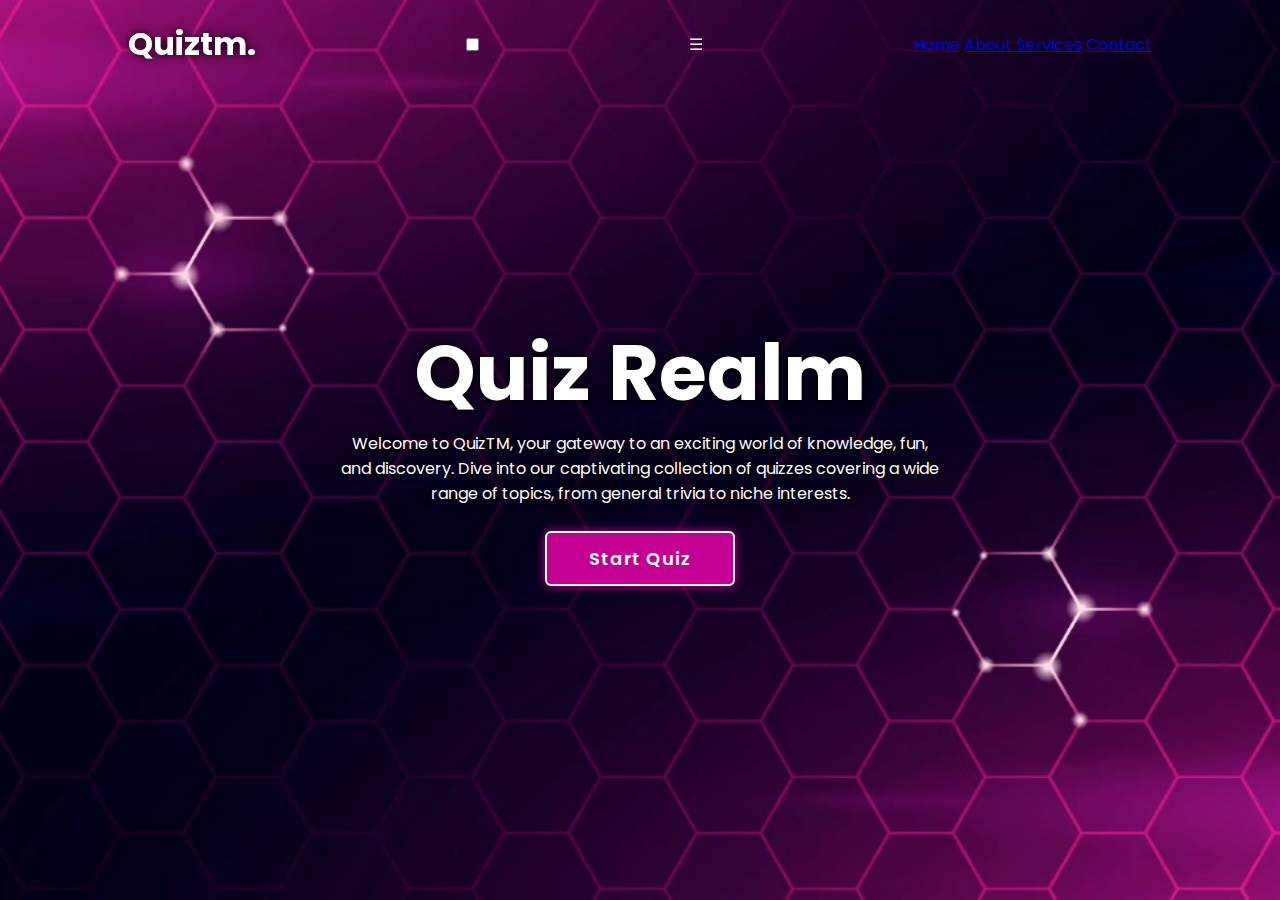
<file: Index.html>
<!DOCTYPE html>
<html lang="en">
<head>
    <meta charset="UTF-8">
    <meta name="viewport" content="width=device-width, initial-scale=1.0">
    <title>Quiztm | Online Quiz system</title>
    <link rel="stylesheet" href="quiztm.css">
    <link rel="icon" href="logo.png">
    <link href='https://fonts.googleapis.com/css?family=Poppins' rel='stylesheet'>
</head>
<body>
    <main class="main">
        <header class="header">
            <a href="#" class="logo">Quiztm.</a>
            <input type="checkbox" id="menu-toggle">
            <label for="menu-toggle" class="menu-icon">&#9776;</label>
            <nav class="nav-links">
                <a href="#" class="active">Home</a>
                <a class="aba" href="#"> 
                    <span class=".span">About</span>
                    <div class="abt">
                        <li>"Explore the World of Quizzes!</li>
                        <li>Welcome to QuizTM, your gateway to an exciting world of knowledge, fun, and discovery into our captivating collection of quizzes covering a wide range of topics, from general trivia to niche interests.</span></div>
                </a>
                <a href="#">Services</a>
                <a href="#">Contact</a>
            </nav>
        </header>
        <div class="container">
            <section class="quiz">
                <div class="quizbox">
                    <h1>Quiz Page</h1>
                    <div class="quizhead">
                        <span>Quiz website Tutorials</span>
                        <span class="score">Score : 0/5</span>
                    </div>

                     <h2 class="ques">What does HTML stands for?</h2>

                    <div class="optionslst">
                    </div>
                    <div class="quizfooter">
                        <span class="questotal">1 of 5 Questions</span>
                        <button class="next">Next</button>
                    </div>
                </div>
                <div class="resbox">
                    <h2> Quiz Result!</h2>
                    <div class="percentage">
                        <div class="circular">
                            <span class="provalue">0%</span>
                        </div>
                        <span class="scoreText">Your Score 0 out of 10</span>
                
                    </div>

                    <div class="buttons">
                        <button class="trybut">Try Again</button>
                        <button class="gohome">Go To Home</button>
                    </div>
                </div>
            </section>
            <section class="home">
                <div class="homecont">
                    <h1>Quiz Realm</h1>
                    <p>Welcome to QuizTM, your gateway to an exciting world of knowledge, fun, and discovery. Dive into our captivating collection of quizzes covering a wide range of topics, from general trivia to niche interests.</p>
                    <button class="stbtn">Start Quiz</button>
                </div>
            </section>
        </div>
    </main>
    <div class="popup">
        <h2>Quiz Guide</h2>
        <span class="info">Take your time and understand the questions before choosing an answer.</span>
        <span class="info">There's no time limit, so enjoy the quiz at your own pace.</span>
        <span class="info">There's no negative markings.</span>
        <span class="info">Our quizzes aim to entertain and educate.</span>
        <span class="info">Share your results and challenge friends to beat your score.</span>
        <div class="btns">
            <button class="bt" onclick="exi()">Exit Quiz</button>
            <a href="#" class="bt" id="continue">Continue</a>
        </div>
    </div>
    <script src="quiztm.js"></script>
    <script src="questions.js"></script>
</body>
</html>
</file>
<file: quiztm.css>
*{
    margin: 0;
    padding: 0;
    box-sizing: border-box;
    font-family: "Poppins",sans-serif;
}
body{
    color: white ;
    background-color: black;
    overflow: hidden;
    font-size: 16px;
}
.header{ 
    position: fixed;
    width: 100%;
    top: 0;
    left: 0;
    padding: 20px 10%;
    background-color: transparent;
    display: flex;
    justify-content: space-between;
    align-items: center;
    z-index: 100 ;
}  
.logo{
    font-size: 32px;
    color: white;
    text-decoration: none;
    font-weight: 700;
    filter: drop-shadow(0 0 5px black);
     
}


nav .nele , .adminButton{ 
font-size: 18px;
color: white;
text-decoration: none;
font-weight: 500;
margin-left: 35px;
transition: .3s;

}
nav  .nele:hover,nav a span:hover,
nav a#active{
    color: #c40094;
}
.abt{
  background-color: #09001d;
  padding: 10px 20px;
  border-radius: 6px;
  display: none;
  position: absolute;
  z-index: 1;
  max-width:600px;
  color: white;

}

.nele:nth-child(2):hover .abt{
  display: block;
}
main{
    min-height: 100vh;
    transition: .3s ease;
    pointer-events: auto;
   
 }
 .home{
  background-image: url('bg1.png');
    background-repeat: no-repeat;
    background-position: center;
    background-size: cover;
    position: relative;
    left: -50%;
    height: 100vh;
    width: 100%;
    display: flex;
    justify-content: center;
    align-items: center;
 }
.homecont{
    max-width: 600px;
    display: flex;
    align-items: center;
    flex-direction: column;
 }
 .homecont h1{
    font-size: 78px ;
    font-weight:700 ;
    text-shadow: 0 0 10px black;
 }
 .homecont p{
    text-align: center;
    font-size: 16px;
    text-shadow: 0 0 10px black;
    margin-bottom: 25px
 }
 .homecont  .stbtn{
    width: 190px;
    height: 55px;
    background: #c40094;
    color: white;
    border: 2px solid white;
    border-radius: 6px;
    font-size: 18px;
    box-shadow: 0 0 10px #c40094;
    outline: none;
    cursor: pointer;
    letter-spacing: 1px;
    font-weight: 600;
    transition: .5s;
     
 }
 .homecont  .stbtn:hover{
    background-color: #09001d;
    box-shadow: none;
 }
 .terms{
  border-top: 1.5px dotted #999;
  padding: 10px;
  display: flex;
  align-items: center;
  justify-content: center;
 }
 .check{
   outline: #c40094;
   height: 15px;
   cursor: pointer;
 }
  .adminButton{
    padding: 6px 12px;
    outline: none;
    border: 1px solid white;
    font-weight: 500;
    color: white;
    border-radius: 5px;
    background-color: #09001d;
    box-shadow: none;
    transition: .5s ease;
  }
  .adminButton:hover{
    box-shadow: 0px 0px 10px #c40094;
    background-color: #c40094;
  }
 .termsandcondi{
  opacity: 0;
  position: absolute;
  z-index: 1;
  background-color: #333;
  padding: 5px 10px;
  border-radius: 3px;
  color: #fff;
  transition: 0.3s;
 }
 .terms a:hover + .termsandcondi{
  opacity: 1;
}
  .popup{
     position: absolute;
     top: 50%;
     left: 50%;
     transform: translate(-50%,-50%)scale(.9);
     background: rgb(255, 255, 255);
     padding: 10px 25px;
     width: 500px ;
     border-radius: 6px;
     transition: .4s ease;
     opacity: 0;
     pointer-events: none;
    
  }
  .popup2{
    position: absolute;
    top: 50%;
    left: 50%;
    transform: translate(-50%,-50%)scale(.9);
    background: rgb(255, 255, 255);
    padding: 10px 25px;
    width: 500px ;
    border-radius: 6px;
    transition: .4s ease;
    opacity: 0;
    pointer-events: none;
   
 }
 .adminlog{
  position: absolute;
  top: 50%;
  left: 50%;
  display: flex;
  flex-direction: column;
  transform: translate(-50%,-50%)scale(.9);
  background: rgb(255, 255, 255);
  padding: 10px 25px;
  width: 500px ;
  border-radius: 6px;
  transition: .4s ease;
  padding-bottom: 15px;
  opacity: 0;
  pointer-events: none;
  transition: .5s ease;
}
.adminlog.active{
  opacity: 1;
  pointer-events: auto;
  transform: translate(-50%,-50%)scale(1);
}
.adminlog .h{
  display: flex;
  justify-content: center;
}
.adminlog h2{
    text-align: center;
    font-size: 32px;
    border-radius: 6px;
    color: #c40094;
}
.adminlog span{
  color: #383838;
 
}
.adminlog .img{
  margin: 0;
  display: flex;
  justify-content: center;
}
.adminlog img {
  display: flex;
  margin-top: -50px ;
  height: 150px;

}
.adminlog input{
  margin-top: 20px;
  padding: 6px 12px;
  border-radius: 6px;
  outline: none;
  border: 2px solid #333;

}

.adminlog .b .log{
  width: 250px;
  height: 45px;
  border-radius: 6px;
  color: white;
  background-color: #c40094;
  border: 2px solid white;
  margin: 20px;
  transition: .5s ease;
}
.adminlog .b .log:hover{
  background: #8a0067;
  border-color:#8a0067 ;
}
.adminlog .b{
  display: flex;
  justify-content: center;
  align-items: center;
}
.adminlog .forgot{
  text-align: center;
}
.adminlog .img .x{
  right: 4%;
  position: absolute;
  background: transparent;
  font-size: medium;
  outline: none;
  border: none;
  color: #333333d2;

}
.adminlog .img .x:hover{
  color: #09001d;
}
  .popup h2{
      color: #c40094;
      font-size: 50px;
      margin: 20px;
  }
  .popup2 h2{
    justify-content: center;
    display: flex;
    color: #c40094;
    font-size: 50px;
    margin: 15px;
}
.iniya{
  display: flex;
  justify-content: center;
  align-items: center;
  margin-bottom: 20px;
  
}
.popup2 input{
  padding: 10px 12px;
  border-radius: 10px;
  font-size: 16px;
  text-align: center;
  width: 90%;
  caret-color: #c40094;
  color: black;
  outline: none;
  background-color:  #b9b9b93b;
  border: none;
  
}

.inf{
    font-weight: 400;
    color: #333;
    font-size: 16px;
    width: 150%;
}
  .info{
    display: inline-block;
    font-weight: 400;
    color: #333;
    font-size: 16px;
    margin: 4px 0;
  }
  .btns{
    display: flex;
    justify-content: space-between;
    border-top: 1px solid #999;
    margin-top: 10px;
    padding: 15px 0 7px;
  }

  .bt{
    background: #c40094;
    display: inline-flex;
    justify-content: center;
    align-items: center;
    color: white;
    border-radius: 6px;
    font-weight: 600;
    width: 130px;
    height: 45px;
    border: 2px solid #c40094;
    text-decoration: none;
    font-size: 16px;
    cursor: pointer;
    box-shadow: 0 0 10px rgb(0, 0, 0) ;
    transition: .5s;
  }
  .bt2{
    background: #c40094;
    display: inline-flex;
    justify-content: center;
    align-items: center;
    color: white;
    border-radius: 6px;
    font-weight: 600;
    width: 130px;
    height: 45px;
    border: 2px solid #c40094;
    text-decoration: none;
    font-size: 16px;
    cursor: pointer;
    box-shadow: 0 0 10px rgb(0, 0, 0) ;
    transition: .5s;
  }

  .bt:nth-child(1){
    background: transparent;
    color: #c40094;
  }

  .bt:nth-child(1):hover{
    background: #c40094;
    color: white;
  }

  .bt:nth-child(2):hover{
    background: #950170;
    color: #ffffff;
  }
  .bt2:nth-child(1){
    background: transparent;
    color: #c40094;
  }

  .bt2:nth-child(1):hover{
    background: #c40094;
    color: white;
  }

  .bt2:nth-child(2):hover{
    background: #950170;
    color: #ffffff;
  }

  .container{
    height: 100vh;
    display: flex;
    width: 200%;
}

  .popup.active{
    opacity: 1;
    pointer-events: auto;
    transform: translate(-50%,-50%)scale(1);
  }
  .popup2.active{
    opacity: 1;
    pointer-events: auto;
    transform: translate(-50%,-50%)scale(1);
  }

  .main.active{
    filter: blur(10px);
    pointer-events: none;
  }

  .quiz{
    width: 100%;
    display: flex;
    justify-content: center;
    align-items: center;
    background: #09001d;
    position: relative;
    left: -50%;
    transition-delay: .25s;
    transition: .8s ease;
    z-index: 100;
  }
  .quiz.active{
    left: 0;
  }

  .quiz .quizbox {
    position: relative;
    width: 500px;
    background: transparent;
    border: 2px solid #c40094;
    border-radius: 6px;
    display: flex;
    flex-direction: column;
    padding: 20px 30px;
    opacity: 0;
    transform: scale(.9);
    pointer-events: none;
    transition: .3s ease;
    transition-delay: 0s;
  }

  .quiz .quizbox.active{
    opacity: 1;
    transform: scale(1);
    pointer-events: auto;
    transition: 1s ease;
    transition-delay: 1s;
  }

  .quizbox h1{
    text-align: center;
    font-size: 32px;
    background: linear-gradient(to right, transparent,#c40094,transparent);
    border-radius: 6px;
  }

  .quizbox .quizhead{
    display: flex;
    justify-content: space-between;
    align-items: center;
    padding: 20px 0px;
    border-bottom: 2px solid #c40094;
  }

  .quizhead span{
    font-size: 18px;
    font-weight: 500;
  }

  .quizhead .score{
    padding: 7px;
    border-radius: 3px;
    background: #c40094;
  }

  .quizbox .ques{
    margin-top: 30px;
    font-size: 24px;
    font-weight: 600;
  }

  .optionslst .option{
    border: 2px solid rgba(255, 255, 255, 0.2);
    background: transparent;
    border-radius: 4px;
    padding: 12px;
    width: 100%;
    font-size: 17px;
    margin: 20px 0;
    cursor: pointer; 
    transition: .3s;
  }

  .optionslst .option:hover{
    background-color: rgba(255, 255, 255, 0.1);
    border-color: rgba(255, 255, 255, 0.1);
  }

  .quizbox .quizfooter{
    display: flex;
    justify-content: space-between;
    align-items: center;
    border-top: 2px solid #c40094;
    padding-top: 20px;
    margin-top: 25px;
  }

  .quizfooter .questotal {
    font-size: 16px;
    font-weight: 600;
  }

  .quizfooter .next {
    width: 100px;
    height: 45px;
    background-color: rgba(255, 255, 255, 0.1);
    border: 2px solid rgba(255, 255, 255, 0.1);
    outline: none;
    font-size: 16px;
    font-weight: 600;
    color: rgba(255, 255, 255, 0.3);
    border-radius: 6px;
    cursor: pointer;
    pointer-events: none; 
    transition: .5s;
    
  }

  .quizfooter .next.active{
    pointer-events: auto;
    background-color: #c40094;
    border-bottom: #c40094;
    color: white;
  }

  .quizfooter .next.active:hover {
    background: #950170;
    border-color: #950170;
  }

  .optionslst .option.correct{
    background-color: #09001d;
    border-color: #00a63d;
    color: #00a63d
  }

  .optionslst .option.incorrect{
    background-color: #09001d;
    border-color: #a60045;
    color: #a60045;
  }

  .optionslst .option.disabled{
    pointer-events: none;
  }

  .quiz .resbox{
    position: absolute;
    transform: translate(-50%,-50%) scale(.9);
    left: 50%;
    top: 50%;
    width: 500px;
    border: 2px solid #c40094;
    padding: 20px;
    border-radius: 6px;
    display: flex;
    flex-direction: column;
    align-items: center;
    opacity: 0;
    pointer-events: none;
    transition: .1s ease;
  }

  .resbox h2{
     font-size: 52px;
  }

  .resbox .percentage {
    width: 300px; 
    display: flex;
    flex-direction: column;
    align-items: center;
    margin: 20px 0 40px;

  }

  .percentage .circular {
   position: relative;
    height: 250px;
    width: 250px;
    background: conic-gradient(
      #c40094 3.6deg,
      rgba(255, 255, 255, 0.1) 0deg
  );
  
    border-radius: 50%;
    display: flex;
    justify-content: center;
    align-items: center;

  }

  .percentage .circular::before{
    content: " ";
    position: absolute;
    width: 210px;
    height: 210px;
    background: #09001d;
    border-radius: 50%;

  }

  .percentage .provalue {
    font-size: 45px;
    position: relative;
    font-size: 600;
  }

  .scoreText {
    font-size: 26px;
    font-weight: 600px;
  }

  .buttons button {
    width: 140px;
    height: 47px;
    background: #c40094;
    border: 2px solid #c40094;
    color: #fff;
    border-radius: 6px;
    font-size: 16px;
    font-weight: 600;
    margin: 0 20px 20px;
    cursor: pointer;
    outline: none;
    transition: .5s;
  }

  .buttons button:nth-child(2){
    background: transparent;
    color: #c40094;
  }

  .buttons button:nth-child(2):hover{
    background: #c40094;
    color: white;
  }

  .buttons button:nth-child(1):hover{
    background: #950170;
    border-color: #950170;
  }

  .resbox.active {
    opacity: 1;
    pointer-events: auto;
    transform: translate(-50%,-50%) scale(1);
    transition: .5s ease;
  }
  .mobile-message {
    height: 100vh;
    align-items: center;
    display: none;
    text-align: center;
    font-size: 18px;
    padding: 20px;
    color: white;
  }
  

@media only screen and (max-width: 768px) {
  
  body {
    background-color: #09001d; 
  }
  main{
    display: none;
  }
  .quiz {
    display: none; 
  }

  .mobile-message {

    align-items: center;
    display: flex; 
    text-align: center;
    font-size: 18px;
    padding: 20px;
    color: white;
  }
}
</file>
